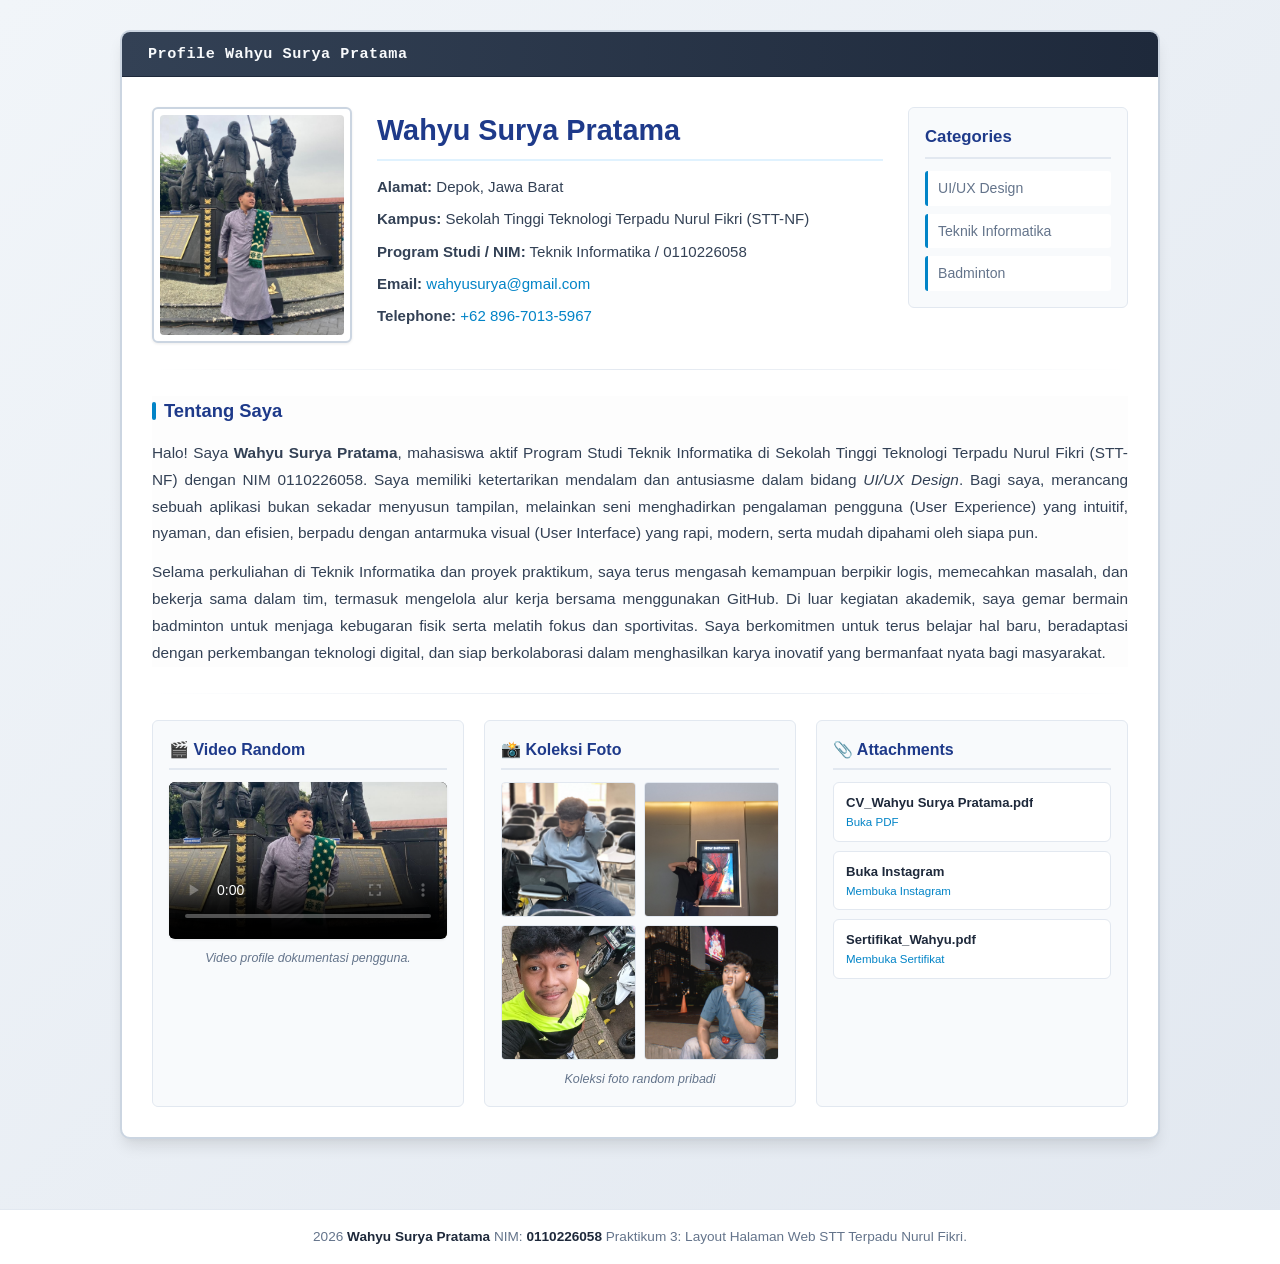
<file: index.html>
<!DOCTYPE html>
<html lang="id">
<head>
    <meta charset="UTF-8">
    <meta name="viewport" content="width=device-width, initial-scale=1.0">
    <meta name="description" content="Halaman Web Profile Wahyu Surya Pratama - Mahasiswa STT Terpadu Nurul Fikri">
    <title>Web Profile - Wahyu Surya Pratama</title>
    <link rel="stylesheet" href="assets/css/style.css">
</head>
<body>
    <!-- ====================================================================
         KONTEN UTAMA (SESUAI MOCKUP GAMBAR 5: DIRECTORY PROFILE PAGE)
         ==================================================================== -->
    <main class="main-container">
        <!-- FRAME JENDELA DIREKTORI PROFIL (14F - Directory Profile Page) -->
        <article class="window-frame">
            
            <!-- HEADER JENDELA MOCKUP -->
            <div class="window-header">
                <span class="window-title">Profile Wahyu Surya Pratama</span>
                <div class="window-controls" aria-hidden="true">
                    <span class="ctrl-btn minimize" title="Minimize"></span>
                    <span class="ctrl-btn maximize" title="Maximize"></span>
                    <span class="ctrl-btn close" title="Close"></span>
                </div>
            </div>

            <!-- ISI JENDELA PROFIL -->
            <div class="window-body">

                <!-- 1. BAGIAN ATAS: FOTO DIRI + BIODATA LENGKAP + KATEGORI -->
                <section class="profile-top-section" id="profile-info">
                    
                    <!-- a. Foto Diri -->
                    <div class="profile-photo-wrapper">
                        <img src="assets/img/profile-wahyu.jpg" alt="Foto Wahyu Surya Pratama" class="profile-photo">
                    </div>

                    <!-- b. Biodata Lengkap -->
                    <div class="profile-bio-wrapper">
                        <h2 class="profile-name">Wahyu Surya Pratama</h2>
                        <ul class="bio-list">
                            <li>
                                <span><strong>Alamat:</strong> Depok, Jawa Barat</span>
                            </li>
                            <li>
                                <span><strong>Kampus:</strong> Sekolah Tinggi Teknologi Terpadu Nurul Fikri (STT-NF)</span>
                            </li>
                            <li>
                                <span><strong>Program Studi / NIM:</strong> Teknik Informatika / 0110226058</span>
                            </li>
                            <li>
                                <span><strong>Email:</strong> <a href="mailto:wahyusurya@gmail.com">wahyusurya@gmail.com</a></span>
                            </li>
                            <li>
                                <span><strong>Telephone:</strong> <a href="tel:+6289670135967">+62 896-7013-5967</a></span>
                            </li>
                        </ul>
                    </div>

                    <!-- Categories (Sesuai Mockup Kanan Atas) -->
                    <aside class="profile-categories-wrapper" aria-label="Kategori dan Keahlian">
                        <h3 class="categories-title">Categories</h3>
                        <ul class="categories-list">
                            <li>UI/UX Design</li>
                            <li>Teknik Informatika</li>
                            <li>Badminton</li>
                        </ul>
                    </aside>

                </section>

                <hr class="section-divider">

                <!-- 2. BAGIAN TENGAH: DESKRIPSI DIRI (2 PARAGRAF) -->
                <section class="profile-description-section" id="about-me">
                    <h3 class="section-heading">Tentang Saya</h3>
                    <p class="desc-paragraph">
                        Halo! Saya <strong>Wahyu Surya Pratama</strong>, mahasiswa aktif Program Studi Teknik Informatika di Sekolah Tinggi Teknologi Terpadu Nurul Fikri (STT-NF) dengan NIM 0110226058. 
                        Saya memiliki ketertarikan mendalam dan antusiasme dalam bidang <em>UI/UX Design</em>. Bagi saya, merancang sebuah aplikasi bukan sekadar menyusun tampilan, 
                        melainkan seni menghadirkan pengalaman pengguna (User Experience) yang intuitif, nyaman, dan efisien, berpadu dengan antarmuka visual (User Interface) yang rapi, modern, serta mudah dipahami oleh siapa pun.
                    </p>
                    <p class="desc-paragraph">
                        Selama perkuliahan di Teknik Informatika dan proyek praktikum, saya terus mengasah kemampuan berpikir logis, memecahkan masalah, dan bekerja sama dalam tim, termasuk mengelola alur kerja bersama menggunakan GitHub. 
                        Di luar kegiatan akademik, saya gemar bermain badminton untuk menjaga kebugaran fisik serta melatih fokus dan sportivitas. 
                        Saya berkomitmen untuk terus belajar hal baru, beradaptasi dengan perkembangan teknologi digital, dan siap berkolaborasi dalam menghasilkan karya inovatif yang bermanfaat nyata bagi masyarakat.
                    </p>
                </section>

                <hr class="section-divider">

                <!-- 3. BAGIAN BAWAH: 3 KOLOM (VIDEO + KOLEKSI FOTO + ATTACHMENTS DOWNLOAD) -->
                <div class="profile-bottom-grid">

                    <!-- Kolom Kiri: Multimedia Video -->
                    <section class="grid-card video-card" id="multimedia">
                        <h3 class="card-title">🎬 Video Random</h3>
                        <div class="video-container">
                            <video controls poster="assets/img/profile-wahyu.jpg" preload="metadata">
                                <source src="assets/video/WhatsApp Video 2026-10-21 at 8.43.31 AM.mp4" type="video/mp4">
                                Browser Anda tidak mendukung pemutaran elemen video HTML5.
                            </video>
                        </div>
                        <p class="card-caption">Video profile dokumentasi pengguna.</p>
                    </section>

                    <!-- Kolom Tengah: Koleksi Foto (Grid 2x2 Sesuai Mockup) -->
                    <section class="grid-card gallery-card" id="gallery">
                        <h3 class="card-title">📸 Koleksi Foto</h3>
                        <div class="photo-grid-2x2">
                            <figure class="photo-item">
                                <img src="assets/img/WhatsApp Image 2026-10-21 at 10.16.02 PM.jpeg" alt="Foto Kegiatan 1 - Wahyu" loading="lazy">
                            </figure>
                            <figure class="photo-item">
                                <img src="assets/img/WhatsApp Image 2026-10-21 at 8.38.21 AM..jpeg" alt="Foto Kegiatan 2 - Wahyu" loading="lazy">
                            </figure>
                            <figure class="photo-item">
                                <img src="assets/img/WhatsApp Image 2026-10-21 at 8.38.21 AM.jpeg" alt="Foto Kegiatan 3 - Wahyu" loading="lazy">
                            </figure>
                            <figure class="photo-item">
                                <img src="assets/img/WhatsApp Image 2026-10-21 at 8.38.22 AM.jpeg" alt="Foto Kegiatan 4 - Wahyu" loading="lazy">
                            </figure>
                        </div>
                        <p class="card-caption">Koleksi foto random pribadi</p>
                    </section>

                    <!-- Kolom Kanan: Attachments (Link Download File Sesuai Mockup) -->
                    <aside class="grid-card attachments-card" id="attachments" aria-label="Lampiran Berkas Unduhan">
                        <h3 class="card-title">📎 Attachments</h3>
                        <ul class="attachment-list">
                            <li>
                                <a href="assets/docs/CV Wahyu Surya Pratama_20261002_235326_0000.pdf" target="_blank" class="attachment-link" title="Klik untuk membuka CV Wahyu Surya Pratama">
                                    <div class="attach-info">
                                        <span class="file-name">CV_Wahyu Surya Pratama.pdf</span>
                                        <span class="file-action">Buka PDF</span>
                                    </div>
                                </a>
                            </li>
                            <li>
                                <a href="https://www.instagram.com/wahhyuurrya?exln=MWhrMmtzMHk5Mjdldw==" target="_blank" class="attachment-link" title="Klik untuk membuka Instagram">
                                    <div class="attach-info">
                                        <span class="file-name">Buka Instagram</span>
                                        <span class="file-action">Membuka Instagram</span>
                                    </div>
                                </a>
                            </li>
                            <li>
                                <a href="assets/docs/WAHYU SURYA PRATAMA(serti film).pdf" target="_blank" class="attachment-link" title="Klik untuk membuka Sertifikat">
                                    <div class="attach-info">
                                        <span class="file-name">Sertifikat_Wahyu.pdf</span>
                                        <span class="file-action">Membuka Sertifikat</span>
                                    </div>
                                </a>
                            </li>
                        </ul>
                    </aside>

                </div>

            </div>
        </article>
    </main>

    <!-- ====================================================================
         FOOTER (LAYOUT HTML5)
         ==================================================================== -->
    <footer class="site-footer">
        <p>2026 <strong>Wahyu Surya Pratama</strong> NIM: <strong>0110226058</strong> Praktikum 3: Layout Halaman Web STT Terpadu Nurul Fikri.</p>
    </footer>

</body>
</html>
</file>
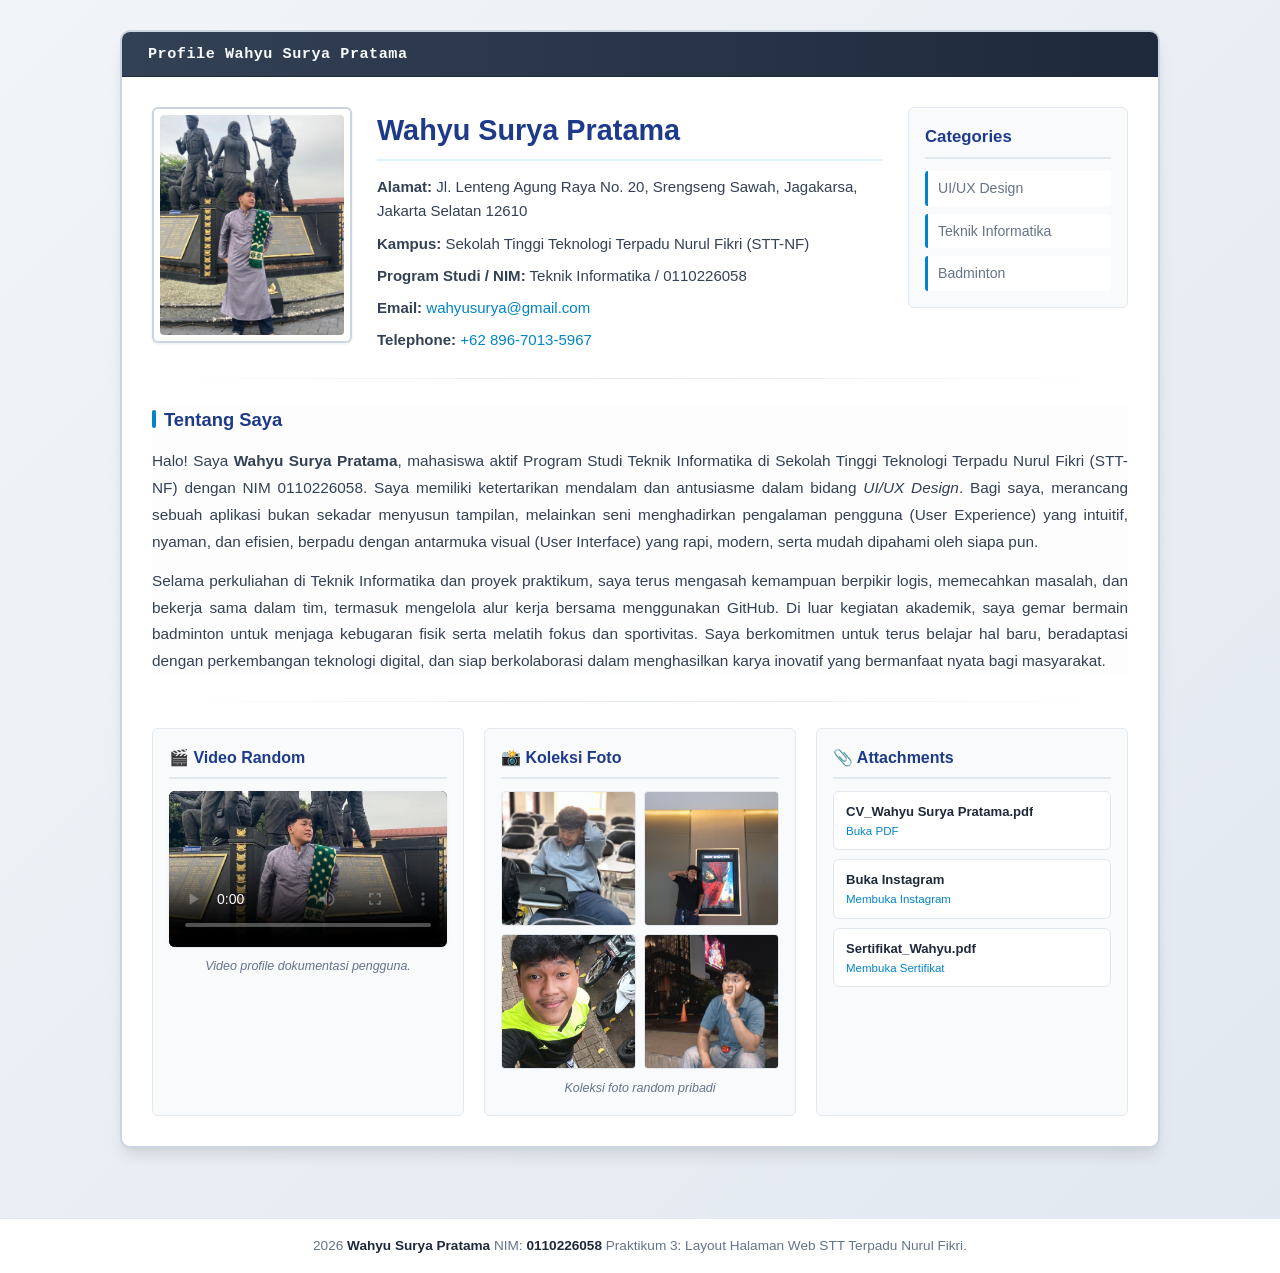
<file: profile.html>
<!DOCTYPE html>
<html lang="id">
<head>
    <meta charset="UTF-8">
    <meta name="viewport" content="width=device-width, initial-scale=1.0">
    <meta name="description" content="Halaman Web Profile Wahyu Surya Pratama - Mahasiswa STT Terpadu Nurul Fikri">
    <title>Web Profile - Wahyu Surya Pratama</title>
    <link rel="stylesheet" href="assets/css/style.css">
</head>
<body>
    <!-- ====================================================================
         KONTEN UTAMA (SESUAI MOCKUP GAMBAR 5: DIRECTORY PROFILE PAGE)
         ==================================================================== -->
    <main class="main-container">
        <!-- FRAME JENDELA DIREKTORI PROFIL (14F - Directory Profile Page) -->
        <article class="window-frame">
            
            <!-- HEADER JENDELA MOCKUP -->
            <div class="window-header">
                <span class="window-title">Profile Wahyu Surya Pratama</span>
                <div class="window-controls" aria-hidden="true">
                    <span class="ctrl-btn minimize" title="Minimize"></span>
                    <span class="ctrl-btn maximize" title="Maximize"></span>
                    <span class="ctrl-btn close" title="Close"></span>
                </div>
            </div>

            <!-- ISI JENDELA PROFIL -->
            <div class="window-body">

                <!-- 1. BAGIAN ATAS: FOTO DIRI + BIODATA LENGKAP + KATEGORI -->
                <section class="profile-top-section" id="profile-info">
                    <!-- a. Foto Diri -->
                    <div class="profile-photo-wrapper">
                        <img src="assets/img/profile-wahyu.jpg" alt="Foto Wahyu Surya Pratama" class="profile-photo">
                    </div>

                    <!-- b. Biodata Lengkap -->
                    <div class="profile-bio-wrapper">
                        <h2 class="profile-name">Wahyu Surya Pratama</h2>
                        <ul class="bio-list">
                            <li>
                                <span><strong>Alamat:</strong> Jl. Lenteng Agung Raya No. 20, Srengseng Sawah, Jagakarsa, Jakarta Selatan 12610</span>
                            </li>
                            <li>
                                <span><strong>Kampus:</strong> Sekolah Tinggi Teknologi Terpadu Nurul Fikri (STT-NF)</span>
                            </li>
                            <li>
                                <span><strong>Program Studi / NIM:</strong> Teknik Informatika / 0110226058</span>
                            </li>
                            <li>
                                <span><strong>Email:</strong> <a href="mailto:wahyusurya@gmail.com">wahyusurya@gmail.com</a></span>
                            </li>
                            <li>
                                <span><strong>Telephone:</strong> <a href="tel:+6289670135967">+62 896-7013-5967</a></span>
                            </li>
                        </ul>
                    </div>

                    <!-- Categories (Sesuai Mockup Kanan Atas) -->
                    <aside class="profile-categories-wrapper" aria-label="Kategori dan Keahlian">
                        <h3 class="categories-title">Categories</h3>
                        <ul class="categories-list">
                            <li>UI/UX Design</li>
                            <li>Teknik Informatika</li>
                            <li>Badminton</li>
                        </ul>
                    </aside>
                </section>

                <hr class="section-divider">

                <!-- 2. BAGIAN TENGAH: DESKRIPSI DIRI (2 PARAGRAF) -->
                <section class="profile-description-section" id="about-me">
                    <h3 class="section-heading">Tentang Saya</h3>
                    <p class="desc-paragraph">
                        Halo! Saya <strong>Wahyu Surya Pratama</strong>, mahasiswa aktif Program Studi Teknik Informatika di Sekolah Tinggi Teknologi Terpadu Nurul Fikri (STT-NF) dengan NIM 0110226058. 
                        Saya memiliki ketertarikan mendalam dan antusiasme dalam bidang <em>UI/UX Design</em>. Bagi saya, merancang sebuah aplikasi bukan sekadar menyusun tampilan, 
                        melainkan seni menghadirkan pengalaman pengguna (User Experience) yang intuitif, nyaman, dan efisien, berpadu dengan antarmuka visual (User Interface) yang rapi, modern, serta mudah dipahami oleh siapa pun.
                    </p>
                    <p class="desc-paragraph">
                        Selama perkuliahan di Teknik Informatika dan proyek praktikum, saya terus mengasah kemampuan berpikir logis, memecahkan masalah, dan bekerja sama dalam tim, termasuk mengelola alur kerja bersama menggunakan GitHub. 
                        Di luar kegiatan akademik, saya gemar bermain badminton untuk menjaga kebugaran fisik serta melatih fokus dan sportivitas. 
                        Saya berkomitmen untuk terus belajar hal baru, beradaptasi dengan perkembangan teknologi digital, dan siap berkolaborasi dalam menghasilkan karya inovatif yang bermanfaat nyata bagi masyarakat.
                    </p>
                </section>

                <hr class="section-divider">

                <!-- 3. BAGIAN BAWAH: 3 KOLOM (VIDEO + KOLEKSI FOTO + ATTACHMENTS DOWNLOAD) -->
                <div class="profile-bottom-grid">

                    <!-- Kolom Kiri: Multimedia Video -->
                    <section class="grid-card video-card" id="multimedia">
                        <h3 class="card-title">🎬 Video Random</h3>
                        <div class="video-container">
                            <video controls poster="assets/img/profile-wahyu.jpg" preload="metadata">
                                <source src="assets/video/WhatsApp Video 2026-10-21 at 8.43.31 AM.mp4" type="video/mp4">
                                Browser Anda tidak mendukung pemutaran elemen video HTML5.
                            </video>
                        </div>
                        <p class="card-caption">Video profile dokumentasi pengguna.</p>
                    </section>

                    <!-- Kolom Tengah: Koleksi Foto (Grid 2x2 Sesuai Mockup) -->
                    <section class="grid-card gallery-card" id="gallery">
                        <h3 class="card-title">📸 Koleksi Foto</h3>
                        <div class="photo-grid-2x2">
                            <figure class="photo-item">
                                <img src="assets/img/WhatsApp Image 2026-10-21 at 10.16.02 PM.jpeg" alt="Foto Kegiatan 1 - Wahyu" loading="lazy">
                            </figure>
                            <figure class="photo-item">
                                <img src="assets/img/WhatsApp Image 2026-10-21 at 8.38.21 AM..jpeg" alt="Foto Kegiatan 2 - Wahyu" loading="lazy">
                            </figure>
                            <figure class="photo-item">
                                <img src="assets/img/WhatsApp Image 2026-10-21 at 8.38.21 AM.jpeg" alt="Foto Kegiatan 3 - Wahyu" loading="lazy">
                            </figure>
                            <figure class="photo-item">
                                <img src="assets/img/WhatsApp Image 2026-10-21 at 8.38.22 AM.jpeg" alt="Foto Kegiatan 4 - Wahyu" loading="lazy">
                            </figure>
                        </div>
                        <p class="card-caption">Koleksi foto random pribadi</p>
                    </section>

                    <!-- Kolom Kanan: Attachments (Link Download File Sesuai Mockup) -->
                    <aside class="grid-card attachments-card" id="attachments" aria-label="Lampiran Berkas Unduhan">
                        <h3 class="card-title">📎 Attachments</h3>
                        <ul class="attachment-list">
                            <li>
                                <a href="assets/docs/CV Wahyu Surya Pratama_20261002_235326_0000.pdf" target="_blank" class="attachment-link" title="Klik untuk membuka CV Wahyu Surya Pratama">
                                    <div class="attach-info">
                                        <span class="file-name">CV_Wahyu Surya Pratama.pdf</span>
                                        <span class="file-action">Buka PDF</span>
                                    </div>
                                </a>
                            </li>
                            <li>
                                <a href="https://www.instagram.com/wahhyuurrya?exln=MWhrMmtzMHk5Mjdldw==" target="_blank" class="attachment-link" title="Klik untuk membuka Instagram">
                                    <div class="attach-info">
                                        <span class="file-name">Buka Instagram</span>
                                        <span class="file-action">Membuka Instagram</span>
                                    </div>
                                </a>
                            </li>
                            <li>
                                <a href="assets/docs/WAHYU SURYA PRATAMA(serti film).pdf" target="_blank" class="attachment-link" title="Klik untuk membuka Sertifikat">
                                    <div class="attach-info">
                                        <span class="file-name">Sertifikat_Wahyu.pdf</span>
                                        <span class="file-action">Membuka Sertifikat</span>
                                    </div>
                                </a>
                            </li>
                        </ul>
                    </aside>
                </div>

            </div>
        </article>
    </main>

    <!-- ====================================================================
         FOOTER (LAYOUT HTML5)
         ==================================================================== -->
    <footer class="site-footer">
        <p>2026 <strong>Wahyu Surya Pratama</strong> NIM: <strong>0110226058</strong> Praktikum 3: Layout Halaman Web STT Terpadu Nurul Fikri.</p>
    </footer>

</body>
</html>
</file>
<file: assets/css/style.css>
/* ==========================================================================
   Web Profile - Wahyu Surya Pratama (NIM: 0110226058)
   Praktikum 3: Layout Halaman Web - Desain UI/UX Pemrograman Web
   STT Terpadu Nurul Fikri
   ========================================================================== */

:root {
    --primary-color: #1e3a8a;       /* Deep navy */
    --primary-hover: #1e40af;
    --accent-color: #0284c7;        /* Sky blue */
    --accent-light: #e0f2fe;
    --dark-bg: #0f172a;
    --card-bg: #ffffff;
    --window-border: #cbd5e1;
    --window-header: #334155;
    --text-main: #1e293b;
    --text-muted: #64748b;
    --border-color: #e2e8f0;
    --shadow-sm: 0 1px 3px rgba(0,0,0,0.08);
    --shadow-md: 0 4px 6px -1px rgba(0,0,0,0.1), 0 2px 4px -2px rgba(0,0,0,0.06);
    --shadow-lg: 0 10px 15px -3px rgba(0,0,0,0.1), 0 4px 6px -4px rgba(0,0,0,0.05);
    --radius-sm: 6px;
    --radius-md: 10px;
    --radius-lg: 14px;
}

* {
    box-sizing: border-box;
    margin: 0;
    padding: 0;
}

body {
    font-family: -apple-system, BlinkMacSystemFont, "Segoe UI", Roboto, Helvetica, Arial, sans-serif;
    color: var(--text-main);
    background: linear-gradient(135deg, #f1f5f9 0%, #e2e8f0 100%);
    min-height: 100vh;
    display: flex;
    flex-direction: column;
    line-height: 1.6;
}

/* ==========================================================================
   Header & Navigasi (HTML5 Layout)
   ========================================================================== */
.site-header {
    background-color: #ffffff;
    border-bottom: 2px solid var(--border-color);
    box-shadow: var(--shadow-sm);
    position: sticky;
    top: 0;
    z-index: 100;
}

.header-inner {
    max-width: 1080px;
    margin: 0 auto;
    padding: 14px 20px;
    display: flex;
    justify-content: space-between;
    align-items: center;
    flex-wrap: wrap;
    gap: 15px;
}

.logo-area {
    display: flex;
    align-items: center;
    gap: 12px;
}

.site-logo {
    width: 44px;
    height: 44px;
    background: linear-gradient(135deg, var(--primary-color), var(--accent-color));
    color: #ffffff;
    font-size: 22px;
    font-weight: bold;
    display: flex;
    align-items: center;
    justify-content: center;
    border-radius: var(--radius-sm);
    box-shadow: 0 2px 5px rgba(2, 132, 199, 0.3);
}

.site-titles h1 {
    font-size: 1.25rem;
    font-weight: 700;
    color: var(--primary-color);
    line-height: 1.2;
}

.site-titles p {
    font-size: 0.82rem;
    color: var(--text-muted);
}

.site-nav ul {
    list-style: none;
    display: flex;
    gap: 8px;
    flex-wrap: wrap;
}

.site-nav a {
    text-decoration: none;
    color: var(--text-muted);
    font-weight: 500;
    font-size: 0.88rem;
    padding: 6px 14px;
    border-radius: var(--radius-sm);
    transition: all 0.2s ease;
}

.site-nav a:hover,
.site-nav a.active {
    color: var(--primary-color);
    background-color: var(--accent-light);
}

/* ==========================================================================
   Main Content Area
   ========================================================================== */
.main-container {
    flex: 1;
    max-width: 1080px;
    width: 100%;
    margin: 30px auto;
    padding: 0 20px;
}

/* ==========================================================================
   Mockup Window Frame (Gambar 5 Mockup Profile Page)
   ========================================================================== */
.window-frame {
    background-color: var(--card-bg);
    border: 2px solid var(--window-border);
    border-radius: var(--radius-md);
    box-shadow: var(--shadow-lg);
    overflow: hidden;
}

.window-header {
    background: linear-gradient(to right, #334155, #1e293b);
    color: #f8fafc;
    padding: 10px 18px;
    display: flex;
    justify-content: space-between;
    align-items: center;
    border-bottom: 1px solid #1e293b;
}

.window-title {
    font-family: monospace;
    font-size: 0.95rem;
    font-weight: 600;
    letter-spacing: 0.5px;
    display: flex;
    align-items: center;
    gap: 8px;
}

.window-title::before {
    content: "";
    font-size: 0.9rem;
}

.window-controls {
    display: flex;
    gap: 7px;
}

.ctrl-btn {
    width: 12px;
    height: 12px;
    border-radius: 50%;
    display: inline-block;
}

.window-body {
    padding: 30px;
}

/* ==========================================================================
   Top Section: Foto Diri, Biodata, Kategori
   ========================================================================== */
.profile-top-section {
    display: grid;
    grid-template-columns: 200px 1fr 220px;
    gap: 25px;
    align-items: start;
}

/* 1. Foto Diri */
.profile-photo-wrapper {
    position: relative;
    border: 2px solid var(--window-border);
    border-radius: var(--radius-sm);
    padding: 6px;
    background: #ffffff;
    box-shadow: var(--shadow-sm);
}

.profile-photo {
    width: 100%;
    height: 220px;
    object-fit: cover;
    border-radius: 4px;
    display: block;
    background-color: #e2e8f0;
}

.photo-badge {
    position: absolute;
    bottom: 12px;
    left: 50%;
    transform: translateX(-50%);
    background-color: #10b981;
    color: #ffffff;
    font-size: 0.72rem;
    font-weight: 600;
    padding: 3px 10px;
    border-radius: 20px;
    white-space: nowrap;
    box-shadow: 0 2px 4px rgba(0,0,0,0.2);
}

/* 2. Biodata Lengkap */
.profile-bio-wrapper {
    display: flex;
    flex-direction: column;
    justify-content: center;
}

.profile-name {
    font-size: 1.8rem;
    font-weight: 700;
    color: var(--primary-color);
    margin-bottom: 14px;
    border-bottom: 2px solid var(--accent-light);
    padding-bottom: 6px;
}

.bio-list {
    list-style: none;
    display: flex;
    flex-direction: column;
    gap: 8px;
    font-size: 0.94rem;
}

.bio-list li {
    display: flex;
    align-items: center;
    gap: 8px;
    color: #334155;
}

.bio-icon {
    font-size: 1.05rem;
    min-width: 20px;
    text-align: center;
}

.bio-list a {
    color: var(--accent-color);
    text-decoration: none;
    font-weight: 500;
}

.bio-list a:hover {
    text-decoration: underline;
}

/* 3. Kategori (Categories) */
.profile-categories-wrapper {
    background-color: #f8fafc;
    border: 1px solid var(--border-color);
    border-radius: var(--radius-sm);
    padding: 16px;
}

.categories-title {
    font-size: 1.05rem;
    font-weight: 700;
    color: var(--primary-color);
    margin-bottom: 12px;
    padding-bottom: 6px;
    border-bottom: 2px solid var(--border-color);
}

.categories-list {
    list-style: none;
    display: flex;
    flex-direction: column;
    gap: 8px;
}

.categories-list li {
    font-size: 0.88rem;
    color: var(--text-muted);
    padding: 6px 10px;
    background-color: #ffffff;
    border-left: 3px solid var(--accent-color);
    border-radius: 3px;
}

/* ==========================================================================
   Divider & Section Headings
   ========================================================================== */
.section-divider {
    border: 0;
    height: 1px;
    background: linear-gradient(to right, transparent, var(--border-color), transparent);
    margin: 26px 0;
}

.section-heading {
    font-size: 1.15rem;
    font-weight: 700;
    color: var(--primary-color);
    margin-bottom: 14px;
    display: flex;
    align-items: center;
    gap: 8px;
}

.section-heading::before {
    content: "";
    display: inline-block;
    width: 4px;
    height: 18px;
    background-color: var(--accent-color);
    border-radius: 2px;
}

/* ==========================================================================
   Middle Section: Deskripsi Diri (2 Paragraf)
   ========================================================================== */
.profile-description-section {
    background-color: #fdfdfd;
}

.desc-paragraph {
    font-size: 0.96rem;
    color: #334155;
    text-align: justify;
    line-height: 1.75;
    margin-bottom: 12px;
}

.desc-paragraph:last-child {
    margin-bottom: 0;
}

/* ==========================================================================
   Bottom Section: Grid 3 Kolom (Video, Koleksi Foto, Attachments)
   ========================================================================== */
.profile-bottom-grid {
    display: grid;
    grid-template-columns: 1fr 1fr 1fr;
    gap: 20px;
    align-items: stretch;
}

.grid-card {
    background: #f8fafc;
    border: 1px solid var(--border-color);
    border-radius: var(--radius-sm);
    padding: 16px;
    display: flex;
    flex-direction: column;
}

.card-title {
    font-size: 1rem;
    font-weight: 700;
    color: var(--primary-color);
    margin-bottom: 12px;
    padding-bottom: 6px;
    border-bottom: 2px solid var(--border-color);
    display: flex;
    align-items: center;
    gap: 6px;
}

.card-caption {
    font-size: 0.78rem;
    color: var(--text-muted);
    margin-top: 10px;
    text-align: center;
    font-style: italic;
}

/* Kolom 1: Video Player */
.video-container {
    width: 100%;
    aspect-ratio: 16 / 9;
    background-color: #000000;
    border-radius: var(--radius-sm);
    overflow: hidden;
    box-shadow: var(--shadow-sm);
    display: flex;
    align-items: center;
    justify-content: center;
}

.video-container video {
    width: 100%;
    height: 100%;
    object-fit: cover;
    outline: none;
}

/* Kolom 2: Koleksi Foto (2x2 Grid) */
.photo-grid-2x2 {
    display: grid;
    grid-template-columns: repeat(2, 1fr);
    gap: 8px;
    flex: 1;
}

.photo-item {
    position: relative;
    border: 1px solid var(--border-color);
    border-radius: 4px;
    overflow: hidden;
    background: #ffffff;
    aspect-ratio: 1 / 1;
    cursor: pointer;
    transition: transform 0.2s, box-shadow 0.2s;
}



.photo-item img {
    width: 100%;
    height: 100%;
    object-fit: cover;
    display: block;
}

.photo-item figcaption {
    position: absolute;
    bottom: 0;
    left: 0;
    right: 0;
    background: rgba(15, 23, 42, 0.75);
    color: #ffffff;
    font-size: 0.7rem;
    text-align: center;
    padding: 3px 4px;
    opacity: 0;
    transition: opacity 0.2s ease;
}

.photo-item:hover figcaption {
    opacity: 1;
}

/* Kolom 3: Attachments / Link Download */
.attachment-list {
    list-style: none;
    display: flex;
    flex-direction: column;
    gap: 9px;
    flex: 1;
}

.attachment-link {
    display: flex;
    align-items: center;
    gap: 10px;
    padding: 9px 12px;
    background-color: #ffffff;
    border: 1px solid var(--border-color);
    border-radius: var(--radius-sm);
    text-decoration: none;
    color: var(--text-main);
    transition: all 0.2s ease;
}

.attach-icon {
    font-size: 1.2rem;
    color: var(--accent-color);
}

.attach-info {
    display: flex;
    flex-direction: column;
    overflow: hidden;
}

.file-name {
    font-size: 0.82rem;
    font-weight: 600;
    color: var(--text-main);
    white-space: nowrap;
    overflow: hidden;
    text-overflow: ellipsis;
}

.file-action {
    font-size: 0.72rem;
    color: var(--accent-color);
    font-weight: 500;
}

/* ==========================================================================
   Footer
   ========================================================================== */
.site-footer {
    background-color: #ffffff;
    border-top: 1px solid var(--border-color);
    padding: 16px 20px;
    text-align: center;
    margin-top: 40px;
    font-size: 0.85rem;
    color: var(--text-muted);
}

.site-footer strong {
    color: var(--text-main);
}

/* ==========================================================================
   Responsive Breakpoints
   ========================================================================== */
@media (max-width: 900px) {
    .profile-top-section {
        grid-template-columns: 160px 1fr;
    }

    .profile-categories-wrapper {
        grid-column: span 2;
    }

    .profile-bottom-grid {
        grid-template-columns: 1fr;
        gap: 18px;
    }
}

@media (max-width: 640px) {
    .header-inner {
        flex-direction: column;
        align-items: flex-start;
    }

    .site-nav ul {
        width: 100%;
    }

    .profile-top-section {
        grid-template-columns: 1fr;
        text-align: center;
    }

    .profile-photo-wrapper {
        max-width: 200px;
        margin: 0 auto;
    }

    .profile-bio-wrapper {
        align-items: center;
    }

    .bio-list li {
        justify-content: center;
    }

    .profile-categories-wrapper {
        grid-column: span 1;
        text-align: left;
    }

    .window-body {
        padding: 18px;
    }
}
</file>
